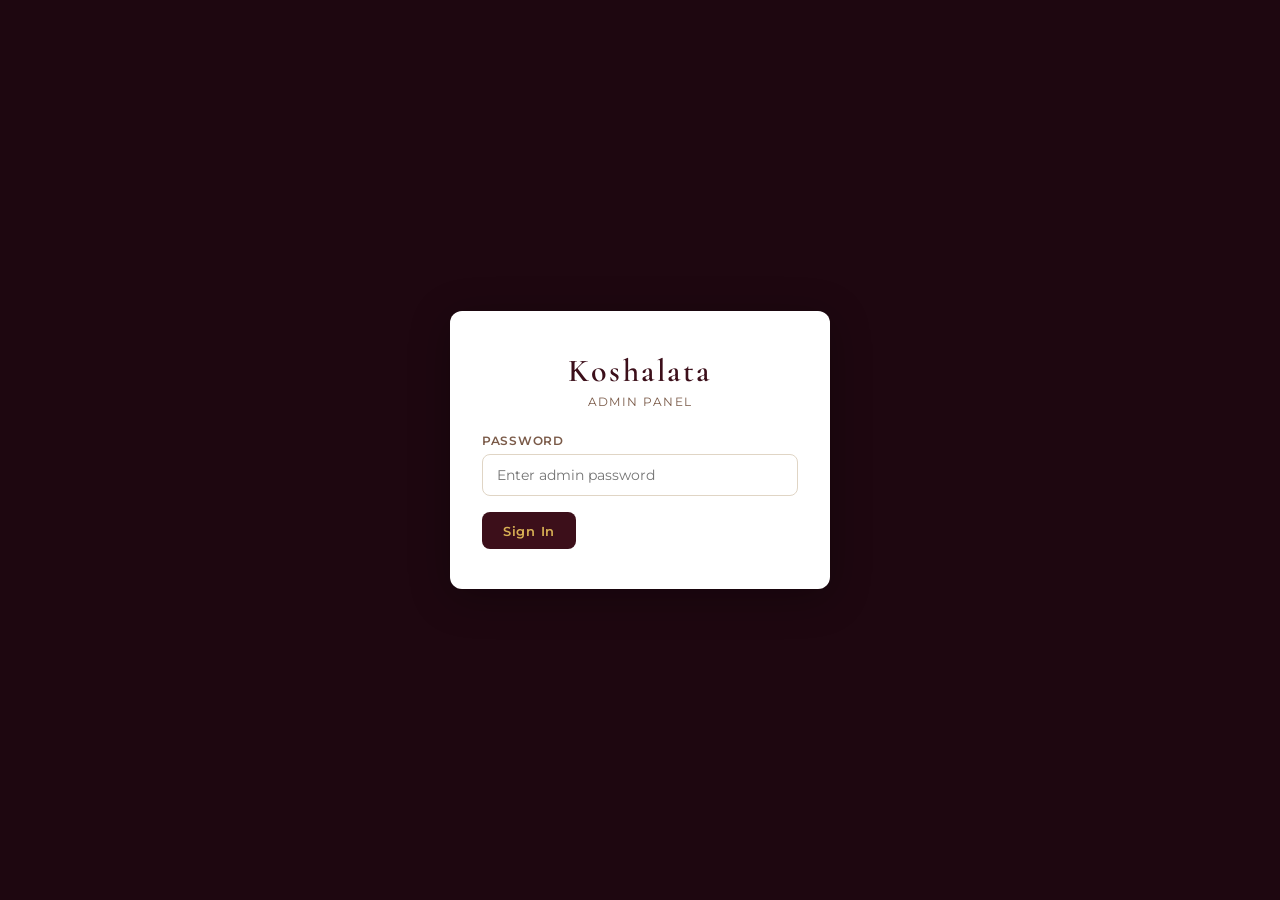
<file: admin.html>
<!DOCTYPE html>
<html lang="en">
<head>
  <meta charset="UTF-8"/>
  <meta name="viewport" content="width=device-width, initial-scale=1.0"/>
  <title>Koshalata Admin</title>
  <link rel="preconnect" href="https://fonts.googleapis.com"/>
  <link href="https://fonts.googleapis.com/css2?family=Cormorant+Garamond:ital,wght@0,400;0,600;1,400&family=Montserrat:wght@400;500;600&display=swap" rel="stylesheet"/>
  
  <link rel="icon" type="image/png" href="logo.png"/>
  <link rel="stylesheet" href="admin.css"/>
</head>
<body>

<!-- LOGIN SCREEN -->
<div id="login-screen">
  <div class="login-box">
    <div class="login-logo">Koshalata</div>
    <p class="login-sub">Admin Panel</p>
    <form id="login-form">
      <label>Password</label>
      <input type="password" id="login-pw" placeholder="Enter admin password" required autocomplete="current-password"/>
      <div id="login-err" class="err-msg" hidden>Incorrect password.</div>
      <button type="submit" class="btn-primary">Sign In</button>
    </form>
  </div>
</div>

<!-- DASHBOARD -->
<div id="dashboard" hidden>
  <header class="adm-header">
    <div class="adm-brand">Koshalata <span>Admin</span></div>
    <div class="adm-header-right">
      <a href="/" target="_blank" class="btn-outline">View Site</a>
      <button class="btn-ghost" id="logout-btn">Sign Out</button>
    </div>
  </header>

  <main class="adm-main">

    <!-- Cover Photo -->
    <div class="settings-card">
      <div class="settings-card-hd">
        <div>
          <h2 class="settings-title">Cover Photo</h2>
          <p class="settings-sub">The full-screen background on the homepage hero</p>
        </div>
        <button class="btn-outline" id="cover-upload-btn">Upload New Photo</button>
        <input type="file" id="cover-input" accept="image/jpeg,image/png,image/webp" hidden/>
      </div>
      <div id="cover-preview-wrap" class="cover-preview-wrap">
        <div class="cover-preview-empty" id="cover-preview-empty">No custom cover — showing default hero image</div>
        <img id="cover-preview-img" hidden/>
      </div>
      <div id="cover-status-bar" class="upload-status-bar" hidden>
        <div class="upload-bar"><div class="upload-fill" id="cover-fill"></div></div>
        <span id="cover-status">Uploading…</span>
      </div>
      <div id="cover-err" class="err-msg" hidden></div>
    </div>

    <div class="settings-card">
      <div class="settings-card-hd">
        <div>
          <h2 class="settings-title">Story Section</h2>
          <p class="settings-sub">Image and text shown in the Our Story section on the homepage</p>
        </div>
        <button class="btn-outline" id="story-img-btn">Upload Image</button>
        <input type="file" id="story-img-input" accept="image/jpeg,image/png,image/webp" hidden/>
      </div>
      <div id="story-img-preview-wrap" class="cover-preview-wrap">
        <div class="cover-preview-empty" id="story-img-empty">No custom story image — showing default</div>
        <img id="story-img-preview" hidden/>
      </div>
      <div id="story-img-status-bar" class="upload-status-bar" hidden>
        <div class="upload-bar"><div class="upload-fill" id="story-img-fill"></div></div>
        <span id="story-img-status">Uploading…</span>
      </div>
      <div id="story-img-err" class="err-msg" hidden></div>
      <div style="margin-top:24px;">
        <label class="form-label">Story Text</label>
        <div class="rte-toolbar">
          <button type="button" class="rte-btn" data-cmd="bold" title="Bold"><b>B</b></button>
          <button type="button" class="rte-btn" data-cmd="italic" title="Italic"><i>I</i></button>
          <button type="button" class="rte-btn" data-cmd="underline" title="Underline"><u>U</u></button>
          <span class="rte-sep"></span>
          <select class="rte-select" id="rte-font-size" title="Font size">
            <option value="">Size</option>
            <option value="1">Small</option>
            <option value="3">Normal</option>
            <option value="4">Large</option>
            <option value="5">X-Large</option>
          </select>
          <span class="rte-sep"></span>
          <label class="rte-color-wrap" title="Text colour">
            <span>A</span>
            <input type="color" id="rte-color" value="#F5EDDF"/>
          </label>
          <span class="rte-sep"></span>
          <button type="button" class="rte-btn" data-cmd="removeFormat" title="Clear formatting">✕ Clear</button>
        </div>
        <div id="story-editor" class="rte-editor" contenteditable="true" spellcheck="true"
          data-placeholder="Enter the story paragraph shown on the homepage…"></div>
        <div style="margin-top:12px;display:flex;gap:10px;align-items:center;">
          <button class="btn-primary" id="story-text-save-btn">Save Text</button>
          <span id="story-text-result" style="font-size:13px;color:var(--g-l);"></span>
        </div>
        <div id="story-text-err" class="err-msg" hidden></div>
      </div>
    </div>

    <div class="adm-top">
      <h1>Saree Listings</h1>
      <button class="btn-primary" id="add-btn">+ Add Saree</button>
    </div>

    <div id="saree-list" class="saree-table-wrap">
      <p class="loading-msg">Loading…</p>
    </div>

    <div class="settings-card">
      <div class="settings-card-hd">
        <div>
          <h2 class="settings-title">Storage Cleanup</h2>
          <p class="settings-sub">Remove uploaded images not linked to any saree or cover photo</p>
        </div>
        <button class="btn-outline" id="cleanup-btn">Clean Up Storage</button>
      </div>
      <div id="cleanup-result" hidden style="margin-top:12px;font-size:13px;color:var(--g-l);"></div>
      <div id="cleanup-err" class="err-msg" hidden></div>
    </div>
  </main>
</div>

<!-- ADD / EDIT MODAL -->
<div id="modal-overlay" class="modal-overlay" hidden>
  <div class="modal">
    <div class="modal-header">
      <h2 id="modal-title">Add Saree</h2>
      <button class="modal-close" id="modal-close-btn">&times;</button>
    </div>

    <form id="saree-form" class="saree-form">
      <input type="hidden" id="edit-id"/>

      <!-- Multi-image upload -->
      <div class="form-group">
        <label>Saree Images <span class="req">*</span> <span class="opt">first image shown as main · add up to 6</span></label>
        <div class="multi-img-list" id="multi-img-list"></div>
        <button type="button" class="btn-add-img" id="add-img-btn">
          <svg width="14" height="14" viewBox="0 0 24 24" fill="none" stroke="currentColor" stroke-width="2"><line x1="12" y1="5" x2="12" y2="19"/><line x1="5" y1="12" x2="19" y2="12"/></svg>
          Add Image
        </button>
        <input type="file" id="img-input" accept="image/jpeg,image/png,image/webp" hidden/>
        <div id="upload-status-bar" class="upload-status-bar" hidden>
          <div class="upload-bar"><div class="upload-fill" id="upload-fill"></div></div>
          <span id="upload-status">Uploading…</span>
        </div>
      </div>

      <div class="form-row">
        <div class="form-group">
          <label>Saree Name <span class="req">*</span></label>
          <input type="text" id="name" placeholder="e.g. Crimson Brocade" required/>
        </div>
        <div class="form-group">
          <label>Collection <span class="req">*</span></label>
          <select id="collection" required>
            <option value="">Select collection</option>
            <option>New Arrivals</option>
            <option>Heritage Silks</option>
            <option>Bridal Couture</option>
            <option>Signature Drapes</option>
            <option>Festive Edit</option>
            <option>Other</option>
          </select>
        </div>
      </div>

      <div class="form-row">
        <div class="form-group">
          <label>Type / Fabric <span class="req">*</span></label>
          <select id="type-select">
            <option value="">Select type</option>
            <option>Banarasi Silk</option>
            <option>Kanjivaram Silk</option>
            <option>Chanderi Silk</option>
            <option>Tussar Silk</option>
            <option>Organza</option>
            <option>Chiffon</option>
            <option>Cotton</option>
            <option value="__other__">Other…</option>
          </select>
          <input type="text" id="type-custom" placeholder="Enter fabric / type" style="margin-top:8px;display:none;"/>
          <input type="hidden" id="type" required/>
        </div>
        <div class="form-group">
          <label>Badge</label>
          <select id="badge">
            <option value="">None</option>
            <option>New</option>
            <option>Bridal Pick</option>
            <option>Limited</option>
            <option>Bestseller</option>
          </select>
        </div>
      </div>

      <div class="form-row">
        <div class="form-group">
          <label>Price (₹) <span class="req">*</span></label>
          <input type="number" id="price" placeholder="e.g. 14999" min="1" required/>
        </div>
        <div class="form-group">
          <label>Original Price (₹) <span class="opt">optional — shows strikethrough</span></label>
          <input type="number" id="original_price" placeholder="e.g. 18999" min="1"/>
        </div>
      </div>

      <div class="form-group">
        <label>Description <span class="opt">optional — shown on the card</span></label>
        <textarea id="description" rows="3" placeholder="e.g. Hand-woven in Varanasi with pure Banarasi silk and gold zari…"></textarea>
      </div>

      <div class="form-row">
        <div class="form-group">
          <label>Sort Order <span class="opt">lower = appears first</span></label>
          <input type="number" id="sort_order" placeholder="0" min="0"/>
        </div>
        <div class="form-group">
          <label>WhatsApp Message <span class="opt">auto-generated if blank</span></label>
          <input type="text" id="wa_message" placeholder="Hello Koshalata, I'm interested in…"/>
        </div>
      </div>

      <div class="form-group sold-out-toggle"><label class="toggle-label"><input type="checkbox" id="is_sold_out"/> <span>Mark as Sold Out</span></label></div>

      <div id="form-err" class="err-msg" hidden></div>

      <div class="modal-actions">
        <button type="button" class="btn-ghost" id="form-cancel-btn">Cancel</button>
        <button type="submit" class="btn-primary" id="form-submit-btn">Save Saree</button>
      </div>
    </form>
  </div>
</div>

<script src="admin.js"></script>
</body>
</html>
</file>
<file: admin.css>
*, *::before, *::after { box-sizing: border-box; margin: 0; padding: 0; }
[hidden] { display: none !important; }

:root {
  --m: #3C0F1A;
  --m-dk: #1E0710;
  --g: #C49A3C;
  --g-l: #D9B155;
  --cr: #F5EDDF;
  --wm: #EDE3D2;
  --mu: #7A5A48;
  --bg: #FAF7F2;
  --border: #E0D5C5;
  --red: #C0392B;
  --radius: 8px;
  --shadow: 0 2px 12px rgba(0,0,0,.08);
}

body {
  font-family: 'Montserrat', sans-serif;
  background: var(--bg);
  color: #2a1a10;
  font-size: 14px;
  min-height: 100vh;
}

/* ── LOGIN ── */
#login-screen {
  display: flex;
  align-items: center;
  justify-content: center;
  min-height: 100vh;
  background: var(--m-dk);
}

.login-box {
  background: #fff;
  border-radius: 12px;
  padding: 2.5rem 2rem;
  width: 100%;
  max-width: 380px;
  box-shadow: 0 8px 40px rgba(0,0,0,.3);
}

.login-logo {
  font-family: 'Cormorant Garamond', serif;
  font-size: 2rem;
  font-weight: 600;
  color: var(--m);
  text-align: center;
  letter-spacing: .08em;
}

.login-sub {
  text-align: center;
  color: var(--mu);
  font-size: 12px;
  letter-spacing: .12em;
  text-transform: uppercase;
  margin: .25rem 0 1.5rem;
}

.login-box label {
  display: block;
  font-size: 12px;
  font-weight: 600;
  letter-spacing: .06em;
  text-transform: uppercase;
  color: var(--mu);
  margin-bottom: .4rem;
}

.login-box input[type="password"] {
  width: 100%;
  padding: .7rem .9rem;
  border: 1.5px solid var(--border);
  border-radius: var(--radius);
  font-family: inherit;
  font-size: 14px;
  outline: none;
  transition: border-color .2s;
}
.login-box input[type="password"]:focus { border-color: var(--g); }

/* ── BUTTONS ── */
.btn-primary {
  background: var(--m);
  color: var(--g-l);
  border: none;
  border-radius: var(--radius);
  padding: .65rem 1.3rem;
  font-family: inherit;
  font-size: 13px;
  font-weight: 600;
  letter-spacing: .06em;
  cursor: pointer;
  transition: background .2s;
  width: 100%;
  margin-top: 1rem;
}
.btn-primary:hover { background: var(--m-dk); }
.btn-primary:disabled { opacity: .6; cursor: not-allowed; }

button.btn-primary { width: auto; }

.btn-outline {
  background: transparent;
  border: 1.5px solid var(--border);
  border-radius: var(--radius);
  padding: .5rem 1rem;
  font-family: inherit;
  font-size: 13px;
  font-weight: 500;
  color: var(--m);
  cursor: pointer;
  text-decoration: none;
  transition: border-color .2s, background .2s;
}
.btn-outline:hover { border-color: var(--g); background: var(--cr); }

.btn-ghost {
  background: transparent;
  border: none;
  padding: .5rem 1rem;
  font-family: inherit;
  font-size: 13px;
  color: var(--mu);
  cursor: pointer;
  border-radius: var(--radius);
  transition: background .2s;
}
.btn-ghost:hover { background: var(--wm); color: var(--m); }

.btn-edit {
  background: var(--wm);
  border: 1px solid var(--border);
  color: var(--m);
  padding: .35rem .8rem;
  border-radius: 6px;
  font-family: inherit;
  font-size: 12px;
  font-weight: 500;
  cursor: pointer;
  transition: background .2s;
}
.btn-edit:hover { background: var(--cr); }

.btn-delete {
  background: #fdf0ef;
  border: 1px solid #f5c6c2;
  color: var(--red);
  padding: .35rem .8rem;
  border-radius: 6px;
  font-family: inherit;
  font-size: 12px;
  font-weight: 500;
  cursor: pointer;
  transition: background .2s;
}
.btn-delete:hover { background: #fce4e1; }

/* ── HEADER ── */
.adm-header {
  background: var(--m-dk);
  color: #fff;
  display: flex;
  align-items: center;
  justify-content: space-between;
  padding: .85rem 1.5rem;
  position: sticky;
  top: 0;
  z-index: 100;
  box-shadow: 0 2px 8px rgba(0,0,0,.2);
}

.adm-brand {
  font-family: 'Cormorant Garamond', serif;
  font-size: 1.35rem;
  font-weight: 600;
  letter-spacing: .06em;
  color: var(--g-l);
}
.adm-brand span {
  font-family: 'Montserrat', sans-serif;
  font-size: .7rem;
  letter-spacing: .15em;
  text-transform: uppercase;
  color: var(--mu);
  margin-left: .5rem;
  font-weight: 500;
}

.adm-header-right { display: flex; align-items: center; gap: .75rem; }

.adm-header .btn-outline {
  color: var(--g-l);
  border-color: rgba(196,154,60,.5);
  background: transparent;
}
.adm-header .btn-outline:hover {
  background: rgba(196,154,60,.12);
  border-color: var(--g-l);
}
.adm-header .btn-ghost {
  color: var(--cr);
  opacity: .85;
}
.adm-header .btn-ghost:hover {
  background: rgba(245,237,223,.1);
  color: #fff;
  opacity: 1;
}

/* ── MAIN ── */
.adm-main {
  max-width: 960px;
  margin: 2rem auto;
  padding: 0 1.25rem;
}

.adm-top {
  display: flex;
  align-items: center;
  justify-content: space-between;
  margin-bottom: 1.5rem;
}
.adm-top h1 {
  font-family: 'Cormorant Garamond', serif;
  font-size: 1.6rem;
  font-weight: 600;
  color: var(--m);
}

/* ── SETTINGS CARD ── */
.settings-card {
  background: #fff;
  border-radius: 10px;
  box-shadow: var(--shadow);
  padding: 1.5rem;
  margin-bottom: 1.75rem;
}
.settings-card-hd {
  display: flex;
  align-items: center;
  gap: 1rem;
  margin-bottom: 1rem;
}
.settings-card-hd > div { flex: 1; }
.settings-title {
  font-family: 'Cormorant Garamond', serif;
  font-size: 1.2rem;
  font-weight: 600;
  color: var(--m);
}
.settings-sub { font-size: 12px; color: var(--mu); margin-top: .15rem; }

.cover-preview-wrap {
  border-radius: 8px;
  overflow: hidden;
  border: 1.5px solid var(--border);
  min-height: 100px;
  display: flex;
  align-items: center;
  justify-content: center;
  background: var(--bg);
}
.cover-preview-empty {
  font-size: 12px;
  color: var(--mu);
  padding: 2rem;
  text-align: center;
  font-style: italic;
}
#cover-preview-img {
  width: 100%;
  max-height: 240px;
  object-fit: cover;
  display: block;
}

/* ── TABLE ── */
.saree-table-wrap {
  background: #fff;
  border-radius: 10px;
  box-shadow: var(--shadow);
  overflow: hidden;
}

table {
  width: 100%;
  border-collapse: collapse;
}
thead tr {
  background: var(--m);
  color: var(--g-l);
}
thead th {
  padding: .75rem 1rem;
  text-align: left;
  font-size: 11px;
  font-weight: 600;
  letter-spacing: .1em;
  text-transform: uppercase;
}
tbody tr {
  border-bottom: 1px solid var(--border);
  transition: background .15s;
}
tbody tr:last-child { border-bottom: none; }
tbody tr:hover { background: var(--bg); }
tbody td {
  padding: .7rem 1rem;
  vertical-align: middle;
}

.tbl-thumb {
  width: 48px;
  height: 48px;
  object-fit: cover;
  border-radius: 6px;
  border: 1px solid var(--border);
}

.tbl-name { font-weight: 600; color: var(--m); font-size: 13px; }
.tbl-type { color: var(--mu); font-size: 12px; }
.tbl-price { font-weight: 600; font-size: 13px; }
.tbl-price s { color: var(--mu); font-weight: 400; font-size: 11px; margin-right: .2rem; }

.badge-pill {
  display: inline-block;
  padding: .15rem .55rem;
  border-radius: 20px;
  font-size: 10px;
  font-weight: 700;
  letter-spacing: .06em;
  text-transform: uppercase;
  background: var(--g);
  color: var(--m-dk);
}

.tbl-actions { display: flex; gap: .5rem; }

.empty-state {
  padding: 3rem;
  text-align: center;
  color: var(--mu);
}

.loading-msg {
  padding: 2rem;
  text-align: center;
  color: var(--mu);
}

/* ── MODAL ── */
.modal-overlay {
  position: fixed;
  inset: 0;
  background: rgba(30, 7, 16, .6);
  z-index: 200;
  display: flex;
  align-items: flex-start;
  justify-content: center;
  padding: 2rem 1rem;
  overflow-y: auto;
}

.modal {
  background: #fff;
  border-radius: 12px;
  width: 100%;
  max-width: 600px;
  box-shadow: 0 12px 48px rgba(0,0,0,.25);
  animation: slideUp .2s ease;
}

@keyframes slideUp {
  from { transform: translateY(16px); opacity: 0; }
  to   { transform: translateY(0);    opacity: 1; }
}

.modal-header {
  display: flex;
  align-items: center;
  justify-content: space-between;
  padding: 1.25rem 1.5rem;
  border-bottom: 1px solid var(--border);
}
.modal-header h2 {
  font-family: 'Cormorant Garamond', serif;
  font-size: 1.3rem;
  font-weight: 600;
  color: var(--m);
}
.modal-close {
  background: none;
  border: none;
  font-size: 1.5rem;
  color: var(--mu);
  cursor: pointer;
  line-height: 1;
  padding: .1rem .3rem;
  border-radius: 4px;
}
.modal-close:hover { background: var(--wm); }

/* ── FORM ── */
.saree-form {
  padding: 1.5rem;
  display: flex;
  flex-direction: column;
  gap: 1.1rem;
}

.form-row {
  display: grid;
  grid-template-columns: 1fr 1fr;
  gap: 1rem;
}

.form-group { display: flex; flex-direction: column; gap: .35rem; }

.form-group label {
  font-size: 12px;
  font-weight: 600;
  letter-spacing: .05em;
  text-transform: uppercase;
  color: var(--mu);
}
.req { color: var(--red); margin-left: .1rem; }
.opt { font-weight: 400; text-transform: none; letter-spacing: 0; font-size: 11px; color: #aaa; }

.form-group input,
.form-group select,
.form-group textarea {
  padding: .65rem .9rem;
  border: 1.5px solid var(--border);
  border-radius: var(--radius);
  font-family: inherit;
  font-size: 13px;
  color: #2a1a10;
  outline: none;
  transition: border-color .2s;
  background: #fff;
}
.form-group input:focus,
.form-group select:focus,
.form-group textarea:focus { border-color: var(--g); }

.form-group textarea { resize: vertical; min-height: 64px; }

/* ── MULTI-IMAGE UPLOAD ── */
.multi-img-list {
  display: flex;
  flex-wrap: wrap;
  gap: .6rem;
  margin-bottom: .6rem;
  min-height: 0;
}
.img-thumb-wrap {
  position: relative;
  width: 80px;
  height: 80px;
  border-radius: 6px;
  overflow: hidden;
  border: 1.5px solid var(--border);
  flex-shrink: 0;
}
.img-thumb-wrap img {
  width: 100%;
  height: 100%;
  object-fit: cover;
}
.img-thumb-wrap .img-main-tag {
  position: absolute;
  bottom: 0; left: 0; right: 0;
  background: rgba(196,154,60,.85);
  color: #1E0710;
  font-size: 9px;
  font-weight: 700;
  text-align: center;
  padding: 2px 0;
  letter-spacing: .05em;
}
.img-thumb-wrap .img-rm {
  position: absolute;
  top: 2px; right: 2px;
  width: 18px; height: 18px;
  background: rgba(192,57,43,.85);
  color: #fff;
  border: none;
  border-radius: 50%;
  font-size: 11px;
  cursor: pointer;
  display: flex; align-items: center; justify-content: center;
  line-height: 1;
}

.btn-add-img {
  display: flex;
  align-items: center;
  gap: .4rem;
  background: var(--wm);
  border: 1.5px dashed var(--border);
  border-radius: var(--radius);
  padding: .5rem 1rem;
  font-family: inherit;
  font-size: 12px;
  font-weight: 600;
  color: var(--mu);
  cursor: pointer;
  transition: border-color .2s, color .2s;
}
.btn-add-img:hover { border-color: var(--g); color: var(--m); }
.btn-add-img:disabled { opacity: .5; cursor: not-allowed; }

.upload-status-bar {
  margin-top: .5rem;
  display: flex;
  align-items: center;
  gap: .75rem;
}
.upload-bar {
  flex: 1;
  height: 5px;
  background: var(--border);
  border-radius: 3px;
  overflow: hidden;
}
.upload-fill {
  height: 100%;
  background: var(--g);
  width: 0%;
  transition: width .3s;
}
#upload-status { font-size: 12px; color: var(--mu); white-space: nowrap; }

/* ── MODAL ACTIONS ── */
.modal-actions {
  display: flex;
  justify-content: flex-end;
  gap: .75rem;
  padding-top: .5rem;
  border-top: 1px solid var(--border);
  margin-top: .5rem;
}

/* ── ERROR ── */
.err-msg {
  color: var(--red);
  font-size: 12px;
  padding: .5rem .75rem;
  background: #fdf0ef;
  border: 1px solid #f5c6c2;
  border-radius: 6px;
}

/* ── RICH TEXT EDITOR ── */
.rte-toolbar {
  display: flex; align-items: center; gap: 4px; flex-wrap: wrap;
  padding: 8px 10px; background: #2a2a2a; border: 1px solid #3a3a3a;
  border-bottom: none; border-radius: 6px 6px 0 0;
}
.rte-btn {
  background: transparent; border: 1px solid transparent; color: #ccc;
  padding: 4px 10px; font-size: 13px; cursor: pointer; border-radius: 4px;
  transition: background .15s, color .15s;
}
.rte-btn:hover { background: #3a3a3a; color: #fff; }
.rte-sep { width: 1px; height: 20px; background: #3a3a3a; margin: 0 4px; }
.rte-select {
  background: #2a2a2a; border: 1px solid #3a3a3a; color: #ccc;
  padding: 4px 6px; font-size: 12px; border-radius: 4px; cursor: pointer;
}
.rte-color-wrap {
  display: flex; align-items: center; gap: 5px; cursor: pointer;
  color: #ccc; font-size: 13px; font-weight: 700; padding: 2px 6px;
  border: 1px solid #3a3a3a; border-radius: 4px;
}
.rte-color-wrap input[type="color"] { width: 20px; height: 20px; border: none; background: none; cursor: pointer; padding: 0; }
.rte-editor {
  min-height: 160px; padding: 16px; background: #1e1e1e; color: #f0e8dc;
  border: 1px solid #3a3a3a; border-radius: 0 0 6px 6px;
  font-family: 'Cormorant Garamond', serif; font-size: 16px; line-height: 1.8;
  outline: none;
}
.rte-editor:empty::before {
  content: attr(data-placeholder); color: #555; pointer-events: none;
}

/* ── RESPONSIVE ── */
@media (max-width: 560px) {
  .form-row { grid-template-columns: 1fr; }
  .adm-main { margin: 1rem auto; }
  .adm-top { flex-direction: column; align-items: flex-start; gap: .75rem; }
  thead th:nth-child(3),
  tbody td:nth-child(3) { display: none; }
}
</file>
